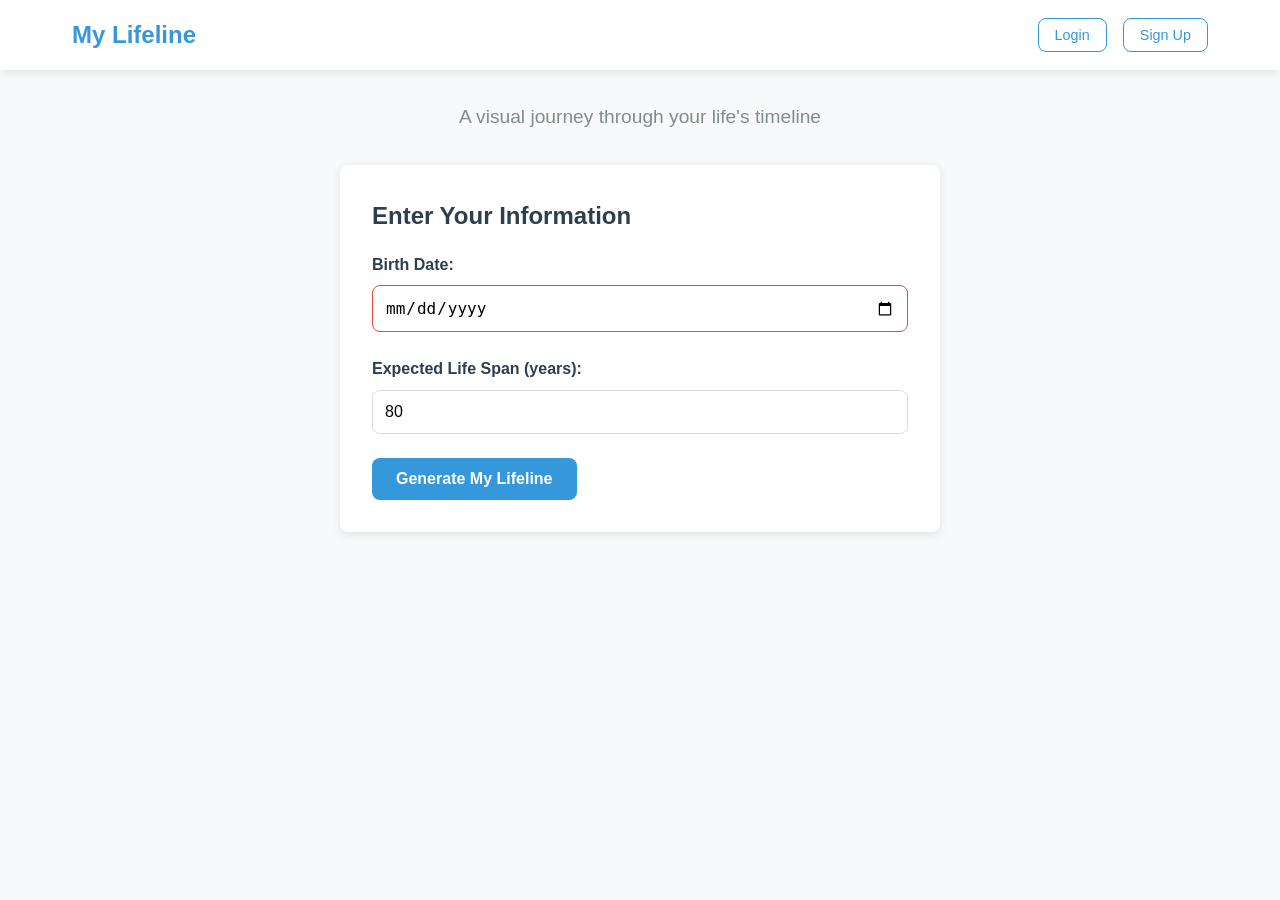
<file: index.html>
<!DOCTYPE html>
<html lang="en">
<head>
    <meta charset="UTF-8">
    <meta name="viewport" content="width=device-width, initial-scale=1.0">
    <title>My Lifeline</title>
    <link rel="stylesheet" href="styles.css">
    <link rel="stylesheet" href="auth-styles.css">
    <link rel="stylesheet" href="https://cdnjs.cloudflare.com/ajax/libs/font-awesome/6.0.0-beta3/css/all.min.css">
</head>
<body>
    <header class="main-header">
        <div class="header-container">
            <div class="logo">
                <h1>My Lifeline</h1>
            </div>
            <div class="auth-buttons" id="auth-buttons">
                <button id="login-header-btn" class="auth-button">Login</button>
                <button id="signup-header-btn" class="auth-button">Sign Up</button>
            </div>
            <div id="user-section" class="user-section hidden">
                <span class="user-greeting">Welcome, <span id="username-display"></span>!</span>
                <button id="logout-btn" class="auth-button logout-btn">Logout</button>
            </div>
        </div>
    </header>
    
    <div class="container">
        <div class="intro-section">
            <p class="tagline">A visual journey through your life's timeline</p>
        </div>
        
        <!-- Guest save prompt (shown when not logged in but has data) -->
        <div id="guest-save-prompt" class="save-prompt hidden">
            <p>Would you like to save your lifeline? Create an account or login to save your data.</p>
            <div class="save-prompt-buttons">
                <button id="go-to-login-btn">Login</button>
                <button id="go-to-signup-btn">Sign Up</button>
                <button id="continue-as-guest-btn">Continue as Guest</button>
            </div>
        </div>
        
        <div id="input-section" class="input-card">
            <h2>Enter Your Information</h2>
            <form id="lifeline-form">
                <div class="form-group">
                    <label for="birthdate">Birth Date:</label>
                    <input type="date" id="birthdate" required>
                </div>
                <div class="form-group">
                    <label for="life-expectancy">Expected Life Span (years):</label>
                    <input type="number" id="life-expectancy" min="1" max="120" value="80" required>
                </div>
                <button type="submit" class="primary-button">Generate My Lifeline</button>
            </form>
        </div>
        
        <div id="lifeline-section" class="hidden">
            <div class="stats-container">
                <div class="stats">
                    <div class="stat-item">
                        <span class="label">Age:</span>
                        <span id="current-age" class="stat-value"></span>
                    </div>
                    <div class="stat-item">
                        <span class="label">Life Percentage:</span>
                        <span id="life-percentage" class="stat-value"></span>
                    </div>
                    <div class="stat-item">
                        <span class="label">Estimated Time Remaining:</span>
                        <span id="time-remaining" class="stat-value"></span>
                    </div>
                </div>
            </div>
            
            <div class="lifeline-container">
                <div class="lifeline-header">
                    <h2>Your Lifeline</h2>
                    <button id="add-milestone-btn" class="circle-button" title="Add Milestone">
                        <i class="fas fa-plus"></i>
                    </button>
                </div>
                
                <div class="lifeline-wrapper">
                    <!-- Main lifeline -->
                    <div class="lifeline main-lifeline">
                        <div id="past-line"></div>
                        <div id="current-point"></div>
                        <div id="future-line"></div>
                        <div id="milestones-container"></div>
                    </div>
                    
                    <!-- Category lifelines -->
                    <div class="category-lifelines">
                        <div class="category-lifeline-row">
                            <div class="category-label">Family</div>
                            <div class="category-lifeline family-lifeline">
                                <div class="category-line"></div>
                                <div id="family-events-container" class="category-events-container"></div>
                            </div>
                        </div>
                        
                        <div class="category-lifeline-row">
                            <div class="category-label">Education</div>
                            <div class="category-lifeline education-lifeline">
                                <div class="category-line"></div>
                                <div id="education-events-container" class="category-events-container"></div>
                            </div>
                        </div>
                        
                        <div class="category-lifeline-row">
                            <div class="category-label">Career</div>
                            <div class="category-lifeline career-lifeline">
                                <div class="category-line"></div>
                                <div id="career-events-container" class="category-events-container"></div>
                            </div>
                        </div>
                        
                        <div class="category-lifeline-row">
                            <div class="category-label">Other</div>
                            <div class="category-lifeline other-lifeline">
                                <div class="category-line"></div>
                                <div id="other-events-container" class="category-events-container"></div>
                            </div>
                        </div>
                    </div>
                    
                    <div class="timeline-labels">
                        <span id="birth-label"></span>
                        <span id="current-label">Today</span>
                        <span id="end-label"></span>
                    </div>
                </div>
                
                <div class="milestone-legend">
                    <div class="legend-items">
                        <div class="legend-item">
                            <span class="legend-marker personal"></span>
                            <span>Personal</span>
                        </div>
                        <div class="legend-item">
                            <span class="legend-marker family"></span>
                            <span>Family</span>
                        </div>
                        <div class="legend-item">
                            <span class="legend-marker education"></span>
                            <span>Education</span>
                        </div>
                        <div class="legend-item">
                            <span class="legend-marker career"></span>
                            <span>Career</span>
                        </div>
                        <div class="legend-item">
                            <span class="legend-marker health"></span>
                            <span>Health</span>
                        </div>
                        <div class="legend-item">
                            <span class="legend-marker travel"></span>
                            <span>Travel</span>
                        </div>
                        <div class="legend-item">
                            <span class="legend-marker achievement"></span>
                            <span>Achievement</span>
                        </div>
                        <div class="legend-item">
                            <span class="legend-marker other"></span>
                            <span>Other</span>
                        </div>
                    </div>
                </div>
            </div>
            
            <div class="milestones-timeline-section">
                <h3>Your Life Journey</h3>
                <div id="milestones-timeline" class="milestones-timeline"></div>
            </div>
            
            <div class="reflection-section">
                <h3>Reflection Questions</h3>
                <ul>
                    <li>What have you accomplished in your life so far?</li>
                    <li>What do you want to achieve in your remaining time?</li>
                    <li>Are you satisfied with how you've spent your time until now?</li>
                    <li>What changes would you like to make going forward?</li>
                </ul>
            </div>
            
            <div class="button-group">
                <button id="save-btn" class="primary-button">Save Data</button>
                <button id="reset-btn" class="secondary-button">Reset</button>
            </div>
        </div>
    </div>
    
    <!-- Milestone Modal -->
    <div id="milestone-modal" class="modal">
        <div class="modal-content">
            <div class="modal-header">
                <h3>Add Life Event</h3>
                <span class="close-modal">&times;</span>
            </div>
            <div class="modal-body">
                <div class="event-type-selector">
                    <button type="button" id="point-event-btn" class="event-type-btn active">Point Event</button>
                    <button type="button" id="period-event-btn" class="event-type-btn">Period Event</button>
                </div>
                
                <form id="milestone-form">
                    <div class="form-group">
                        <label for="milestone-type" class="hidden">Event Type:</label>
                        <input type="hidden" id="milestone-type" value="point">
                    </div>
                    
                    <!-- Point Event Date -->
                    <div class="form-group point-event-field">
                        <label for="milestone-date">Date:</label>
                        <input type="date" id="milestone-date" required>
                    </div>
                    
                    <!-- Period Event Dates -->
                    <div class="form-group period-event-field hidden">
                        <label for="milestone-start-date">Start Date:</label>
                        <input type="date" id="milestone-start-date">
                    </div>
                    <div class="form-group period-event-field hidden">
                        <label for="milestone-end-date">End Date:</label>
                        <input type="date" id="milestone-end-date">
                        <div class="checkbox-group">
                            <input type="checkbox" id="milestone-ongoing" class="custom-checkbox">
                            <label for="milestone-ongoing" class="checkbox-label">Ongoing</label>
                        </div>
                    </div>
                    
                    <div class="form-group">
                        <label for="milestone-title">Title:</label>
                        <input type="text" id="milestone-title" placeholder="e.g., Graduation, Job, etc." required>
                    </div>
                    <div class="form-group">
                        <label for="milestone-category">Category:</label>
                        <select id="milestone-category" required>
                            <option value="personal">Personal</option>
                            <option value="family">Family (Marriage, Children)</option>
                            <option value="education">Education</option>
                            <option value="career">Career</option>
                            <option value="health">Health</option>
                            <option value="travel">Travel</option>
                            <option value="achievement">Achievement</option>
                            <option value="other">Other</option>
                        </select>
                    </div>
                    <div class="form-group">
                        <label for="milestone-description">Description (optional):</label>
                        <textarea id="milestone-description" rows="3"></textarea>
                    </div>
                    <div class="modal-footer">
                        <button type="button" class="secondary-button cancel-modal">Cancel</button>
                        <button type="submit" class="primary-button">Add Event</button>
                    </div>
                </form>
            </div>
        </div>
    </div>
    
    <!-- Login Modal -->
    <div id="login-modal" class="modal">
        <div class="modal-content">
            <div class="modal-header">
                <h3>Login to Your Account</h3>
                <span class="close-modal">&times;</span>
            </div>
            <div class="modal-body">
                <form id="login-form">
                    <div class="form-group">
                        <label for="login-username">Username:</label>
                        <input type="text" id="login-username" required>
                    </div>
                    <div class="form-group">
                        <label for="login-password">Password:</label>
                        <input type="password" id="login-password" required>
                    </div>
                    <div id="login-error" class="error-message"></div>
                    <div class="modal-footer">
                        <button type="button" class="secondary-button cancel-modal">Cancel</button>
                        <button type="submit" class="primary-button">Login</button>
                    </div>
                </form>
                <div class="modal-switch">
                    <p>Don't have an account? <a href="#" id="switch-to-signup">Sign up</a></p>
                </div>
            </div>
        </div>
    </div>
    
    <!-- Signup Modal -->
    <div id="signup-modal" class="modal">
        <div class="modal-content">
            <div class="modal-header">
                <h3>Create a New Account</h3>
                <span class="close-modal">&times;</span>
            </div>
            <div class="modal-body">
                <form id="signup-form">
                    <div class="form-group">
                        <label for="signup-username">Username:</label>
                        <input type="text" id="signup-username" required>
                    </div>
                    <div class="form-group">
                        <label for="signup-password">Password:</label>
                        <input type="password" id="signup-password" required>
                    </div>
                    <div class="form-group">
                        <label for="signup-confirm-password">Confirm Password:</label>
                        <input type="password" id="signup-confirm-password" required>
                    </div>
                    <div class="form-group">
                        <label for="signup-birthdate">Birth Date:</label>
                        <input type="date" id="signup-birthdate" required>
                    </div>
                    <div id="signup-error" class="error-message"></div>
                    <div class="modal-footer">
                        <button type="button" class="secondary-button cancel-modal">Cancel</button>
                        <button type="submit" class="primary-button">Sign Up</button>
                    </div>
                </form>
                <div class="modal-switch">
                    <p>Already have an account? <a href="#" id="switch-to-login">Login</a></p>
                </div>
            </div>
        </div>
    </div>
    
    <script src="predefined-events.js"></script>
    <script src="script.js"></script>
</body>
</html>
</file>
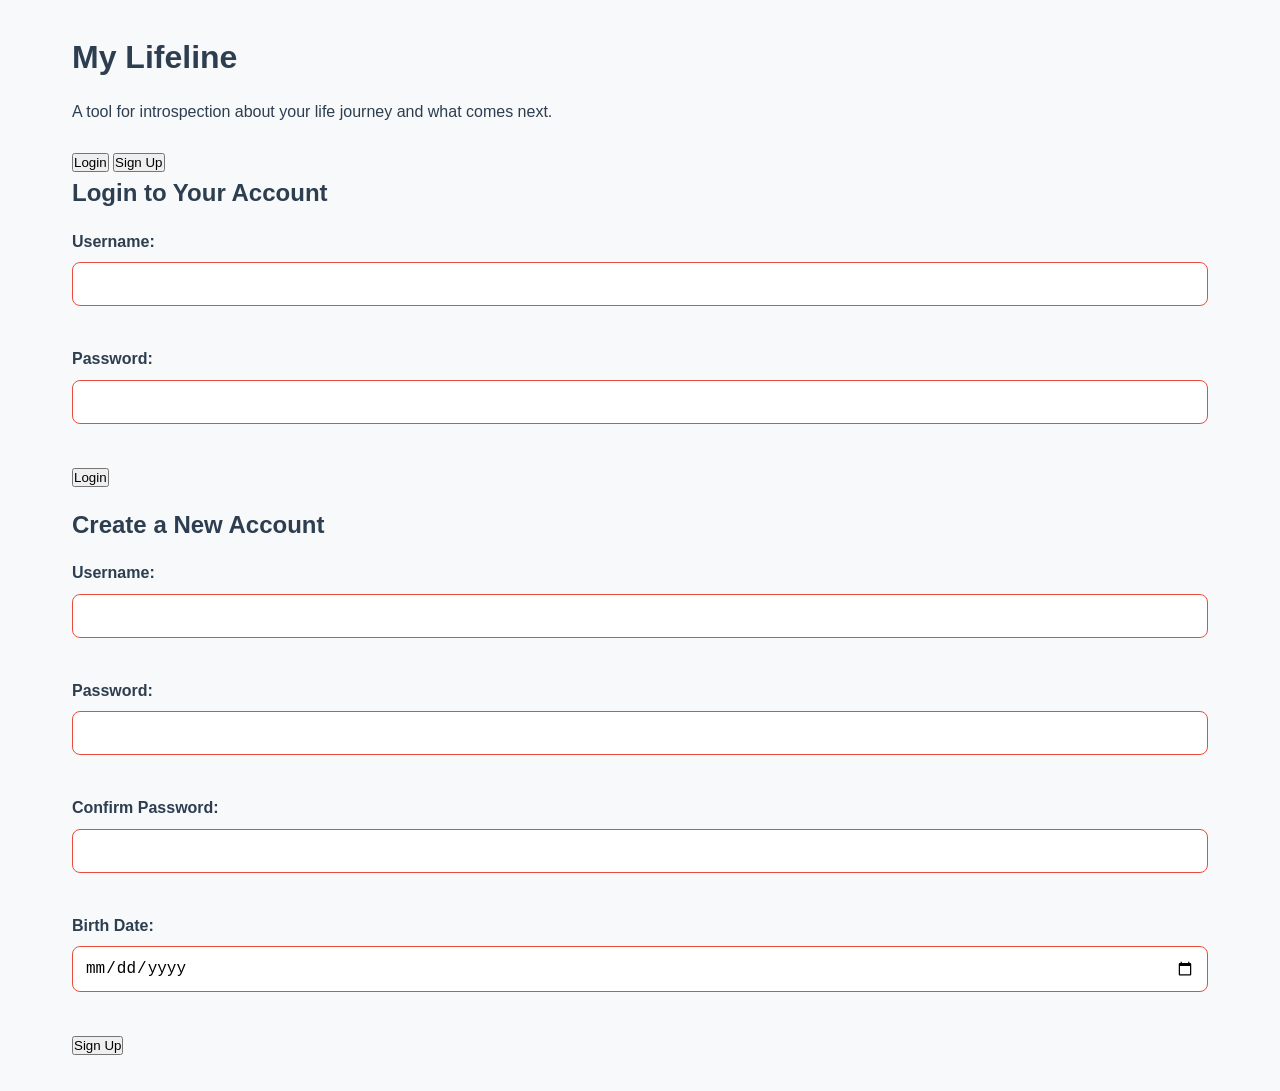
<file: login.html>
<!DOCTYPE html>
<html lang="en">
<head>
    <meta charset="UTF-8">
    <meta name="viewport" content="width=device-width, initial-scale=1.0">
    <title>My Lifeline - Login</title>
    <link rel="stylesheet" href="styles.css">
    <link rel="stylesheet" href="auth-styles.css">
</head>
<body>
    <div class="container">
        <h1>My Lifeline</h1>
        <p>A tool for introspection about your life journey and what comes next.</p>
        
        <div class="auth-container">
            <div class="auth-tabs">
                <button class="auth-tab active" data-tab="login">Login</button>
                <button class="auth-tab" data-tab="signup">Sign Up</button>
            </div>
            
            <div class="auth-content">
                <div id="login-form" class="auth-form active">
                    <h2>Login to Your Account</h2>
                    <div class="form-group">
                        <label for="login-username">Username:</label>
                        <input type="text" id="login-username" required>
                    </div>
                    <div class="form-group">
                        <label for="login-password">Password:</label>
                        <input type="password" id="login-password" required>
                    </div>
                    <button id="login-btn" type="button">Login</button>
                    <div id="login-error" class="error-message"></div>
                </div>
                
                <div id="signup-form" class="auth-form">
                    <h2>Create a New Account</h2>
                    <div class="form-group">
                        <label for="signup-username">Username:</label>
                        <input type="text" id="signup-username" required>
                    </div>
                    <div class="form-group">
                        <label for="signup-password">Password:</label>
                        <input type="password" id="signup-password" required>
                    </div>
                    <div class="form-group">
                        <label for="signup-confirm-password">Confirm Password:</label>
                        <input type="password" id="signup-confirm-password" required>
                    </div>
                    <div class="form-group">
                        <label for="signup-birthdate">Birth Date:</label>
                        <input type="date" id="signup-birthdate" required>
                    </div>
                    <button id="signup-btn" type="button">Sign Up</button>
                    <div id="signup-error" class="error-message"></div>
                </div>
            </div>
        </div>
    </div>
    
    <script src="auth.js"></script>
</body>
</html>
</file>
<file: styles.css>
* {
    box-sizing: border-box;
    margin: 0;
    padding: 0;
}

:root {
    --primary-color: #3498db;
    --primary-dark: #2980b9;
    --secondary-color: #e74c3c;
    --secondary-dark: #c0392b;
    --success-color: #27ae60;
    --success-dark: #219653;
    --warning-color: #f39c12;
    --warning-dark: #d35400;
    --light-gray: #f8f9fa;
    --medium-gray: #bdc3c7;
    --dark-gray: #7f8c8d;
    --text-color: #2c3e50;
    --white: #ffffff;
    --shadow: 0 2px 10px rgba(0, 0, 0, 0.1);
    --border-radius: 8px;
    
    /* Milestone category colors */
    --personal-color: #9b59b6; /* Purple */
    --family-color: #e74c3c; /* Red */
    --education-color: #3498db; /* Blue */
    --career-color: #2ecc71; /* Green */
    --health-color: #1abc9c; /* Turquoise */
    --travel-color: #f1c40f; /* Yellow */
    --achievement-color: #f39c12; /* Orange */
    --other-color: #95a5a6; /* Gray */
}

body {
    font-family: 'Segoe UI', Tahoma, Geneva, Verdana, sans-serif;
    line-height: 1.6;
    color: var(--text-color);
    background-color: var(--light-gray);
}

/* Header Styles */
.main-header {
    background-color: var(--white);
    box-shadow: var(--shadow);
    padding: 1rem 0;
    position: sticky;
    top: 0;
    z-index: 100;
}

.header-container {
    max-width: 1200px;
    margin: 0 auto;
    padding: 0 2rem;
    display: flex;
    justify-content: space-between;
    align-items: center;
}

.logo h1 {
    margin: 0;
    font-size: 1.5rem;
    color: var(--primary-color);
}

.auth-buttons, .user-section {
    display: flex;
    align-items: center;
    gap: 1rem;
}

.auth-button {
    background-color: transparent;
    color: var(--primary-color);
    border: 1px solid var(--primary-color);
    padding: 0.5rem 1rem;
    border-radius: var(--border-radius);
    cursor: pointer;
    font-size: 0.9rem;
    transition: all 0.3s;
    margin-top: 0;
}

.auth-button:hover {
    background-color: var(--primary-color);
    color: var(--white);
}

.logout-btn {
    color: var(--secondary-color);
    border-color: var(--secondary-color);
}

.logout-btn:hover {
    background-color: var(--secondary-color);
    color: var(--white);
}

.user-greeting {
    font-weight: 500;
}

/* Main Container */
.container {
    max-width: 1200px;
    margin: 2rem auto;
    padding: 0 2rem;
}

.intro-section {
    text-align: center;
    margin-bottom: 2rem;
}

.tagline {
    font-size: 1.2rem;
    color: var(--dark-gray);
    margin-bottom: 2rem;
}

/* Form Styles */
.input-card {
    background-color: var(--white);
    border-radius: var(--border-radius);
    box-shadow: var(--shadow);
    padding: 2rem;
    max-width: 600px;
    margin: 0 auto;
}

h1, h2, h3, h4 {
    margin-bottom: 1rem;
    color: var(--text-color);
}

p {
    margin-bottom: 1.5rem;
}

.form-group {
    margin-bottom: 1.5rem;
}

label {
    display: block;
    margin-bottom: 0.5rem;
    font-weight: 600;
    color: var(--text-color);
}

input, textarea, select {
    width: 100%;
    padding: 0.75rem;
    border: 1px solid #ddd;
    border-radius: var(--border-radius);
    font-size: 1rem;
    transition: border-color 0.3s;
}

input:focus, textarea:focus, select:focus {
    outline: none;
    border-color: var(--primary-color);
    box-shadow: 0 0 0 2px rgba(52, 152, 219, 0.2);
}

textarea {
    resize: vertical;
    min-height: 100px;
}

select {
    appearance: auto;
    background-color: var(--white);
}

.primary-button {
    background-color: var(--primary-color);
    color: var(--white);
    border: none;
    padding: 0.75rem 1.5rem;
    border-radius: var(--border-radius);
    cursor: pointer;
    font-size: 1rem;
    font-weight: 600;
    transition: background-color 0.3s;
    display: inline-block;
}

.primary-button:hover {
    background-color: var(--primary-dark);
}

.secondary-button {
    background-color: var(--white);
    color: var(--text-color);
    border: 1px solid #ddd;
    padding: 0.75rem 1.5rem;
    border-radius: var(--border-radius);
    cursor: pointer;
    font-size: 1rem;
    font-weight: 600;
    transition: all 0.3s;
}

.secondary-button:hover {
    background-color: #f1f1f1;
    border-color: #ccc;
}

.hidden {
    display: none !important;
}

/* Lifeline Section */
#lifeline-section {
    margin-top: 3rem;
}

.stats-container {
    margin-bottom: 2rem;
}

.stats {
    display: flex;
    justify-content: space-between;
    flex-wrap: wrap;
    gap: 1rem;
}

.stat-item {
    background-color: var(--white);
    padding: 1.5rem;
    border-radius: var(--border-radius);
    box-shadow: var(--shadow);
    flex: 1;
    min-width: 200px;
    text-align: center;
}

.label {
    font-weight: 600;
    display: block;
    margin-bottom: 0.5rem;
    color: var(--dark-gray);
    font-size: 0.9rem;
    text-transform: uppercase;
}

.stat-value {
    font-size: 1.5rem;
    font-weight: 700;
    color: var(--text-color);
}

/* Lifeline Container */
.lifeline-container {
    background-color: var(--white);
    border-radius: var(--border-radius);
    box-shadow: var(--shadow);
    padding: 2rem;
    margin: 2rem 0;
}

.lifeline-header {
    display: flex;
    justify-content: space-between;
    align-items: center;
    margin-bottom: 2rem;
}

.lifeline-header h2 {
    margin: 0;
}

.circle-button {
    width: 40px;
    height: 40px;
    border-radius: 50%;
    background-color: var(--primary-color);
    color: var(--white);
    display: flex;
    align-items: center;
    justify-content: center;
    cursor: pointer;
    border: none;
    font-size: 1rem;
    transition: background-color 0.3s, transform 0.2s;
    margin: 0;
}

.circle-button:hover {
    background-color: var(--primary-dark);
    transform: scale(1.05);
}

.lifeline-wrapper {
    margin: 3rem 0;
}

.lifeline {
    display: flex;
    align-items: center;
    height: 20px;
    width: 100%;
    position: relative;
    border-radius: 10px;
    overflow: hidden;
}

.main-lifeline {
    margin-bottom: 2rem;
}

/* Category Lifelines */
.category-lifelines {
    margin: 2rem 0;
}

.category-lifeline-row {
    display: flex;
    align-items: center;
    margin-bottom: 1.5rem;
}

.category-label {
    width: 100px;
    font-weight: 600;
    color: var(--text-color);
    text-align: right;
    padding-right: 1rem;
}

.category-lifeline {
    flex: 1;
    height: 12px;
    position: relative;
    border-radius: 6px;
    overflow: visible;
}

.category-line {
    width: 100%;
    height: 100%;
    background-color: var(--medium-gray);
    opacity: 0.3;
    border-radius: 6px;
}

.family-lifeline .category-line {
    background-color: var(--family-color);
}

.education-lifeline .category-line {
    background-color: var(--education-color);
}

.career-lifeline .category-line {
    background-color: var(--career-color);
}

.other-lifeline .category-line {
    background-color: var(--other-color);
}

.category-events-container {
    position: absolute;
    top: 0;
    left: 0;
    width: 100%;
    height: 100%;
}

/* Category Event Styles */
.category-event {
    position: absolute;
    height: 100%;
    background-color: var(--primary-color);
    border-radius: 6px;
    top: 0;
}

.category-event.family {
    background-color: var(--family-color);
}

.category-event.education {
    background-color: var(--education-color);
}

.category-event.career {
    background-color: var(--career-color);
}

.category-event.other {
    background-color: var(--other-color);
}

.category-point-event {
    position: absolute;
    width: 12px;
    height: 12px;
    border-radius: 50%;
    top: 0;
    transform: translateX(-50%);
    z-index: 3;
    cursor: pointer;
}

.category-point-event.family {
    background-color: var(--family-color);
}

.category-point-event.education {
    background-color: var(--education-color);
}

.category-point-event.career {
    background-color: var(--career-color);
}

.category-point-event.other {
    background-color: var(--other-color);
}

#past-line {
    height: 100%;
    background-color: var(--primary-color);
    border-radius: 10px 0 0 10px;
    position: relative;
    overflow: hidden;
}

#past-line::after {
    content: '';
    position: absolute;
    top: 0;
    left: 0;
    right: 0;
    bottom: 0;
    background: linear-gradient(90deg, rgba(255,255,255,0.1) 25%, rgba(255,255,255,0.2) 50%, rgba(255,255,255,0.1) 75%);
    background-size: 200% 100%;
    animation: shimmer 3s infinite linear;
}

@keyframes shimmer {
    0% { background-position: 200% 0; }
    100% { background-position: -200% 0; }
}

#future-line {
    height: 100%;
    background-color: var(--medium-gray);
    border-radius: 0 10px 10px 0;
}

#current-point {
    width: 30px;
    height: 30px;
    background-color: var(--secondary-color);
    border: 3px solid var(--white);
    border-radius: 50%;
    position: absolute;
    top: 50%;
    transform: translateY(-50%);
    z-index: 5;
    box-shadow: 0 0 0 3px rgba(231, 76, 60, 0.3);
}

.milestone-marker {
    width: 16px;
    height: 16px;
    background-color: var(--warning-color);
    border: 2px solid var(--white);
    border-radius: 50%;
    position: absolute;
    top: 50%;
    transform: translateY(-50%);
    z-index: 4;
    cursor: pointer;
    transition: transform 0.2s, box-shadow 0.2s;
}

.milestone-marker:hover {
    transform: translateY(-50%) scale(1.2);
    box-shadow: 0 0 0 3px rgba(255, 255, 255, 0.3);
}

/* Milestone category colors */
.milestone-marker.personal {
    background-color: var(--personal-color);
}

.milestone-marker.family {
    background-color: var(--family-color);
}

.milestone-marker.education {
    background-color: var(--education-color);
}

.milestone-marker.career {
    background-color: var(--career-color);
}

.milestone-marker.health {
    background-color: var(--health-color);
}

.milestone-marker.travel {
    background-color: var(--travel-color);
}

.milestone-marker.achievement {
    background-color: var(--achievement-color);
}

.milestone-marker.other {
    background-color: var(--other-color);
}

.milestone-tooltip {
    position: absolute;
    bottom: 30px;
    transform: translateX(-50%);
    background-color: var(--white);
    padding: 1rem;
    border-radius: var(--border-radius);
    box-shadow: 0 4px 15px rgba(0, 0, 0, 0.15);
    min-width: 200px;
    z-index: 10;
    display: none;
    pointer-events: none;
}

.milestone-tooltip::after {
    content: '';
    position: absolute;
    bottom: -8px;
    left: 50%;
    transform: translateX(-50%);
    width: 0;
    height: 0;
    border-left: 8px solid transparent;
    border-right: 8px solid transparent;
    border-top: 8px solid var(--white);
}

.milestone-marker:hover .milestone-tooltip {
    display: block;
}

.milestone-title {
    font-weight: 700;
    margin-bottom: 0.5rem;
    color: var(--text-color);
}

.milestone-category {
    font-size: 0.8rem;
    font-weight: 600;
    margin-bottom: 0.5rem;
    display: inline-block;
    padding: 2px 8px;
    border-radius: 10px;
    color: var(--white);
}

.milestone-category.personal {
    background-color: var(--personal-color);
}

.milestone-category.family {
    background-color: var(--family-color);
}

.milestone-category.education {
    background-color: var(--education-color);
}

.milestone-category.career {
    background-color: var(--career-color);
}

.milestone-category.health {
    background-color: var(--health-color);
}

.milestone-category.travel {
    background-color: var(--travel-color);
}

.milestone-category.achievement {
    background-color: var(--achievement-color);
}

.milestone-category.other {
    background-color: var(--other-color);
}

.milestone-date {
    font-size: 0.9rem;
    color: var(--dark-gray);
    margin-bottom: 0.5rem;
}

.milestone-description {
    font-size: 0.9rem;
    line-height: 1.4;
}

.timeline-labels {
    display: flex;
    justify-content: space-between;
    margin-top: 1rem;
    color: var(--dark-gray);
    font-size: 0.9rem;
    font-weight: 600;
}

/* Milestone Legend */
.milestone-legend {
    margin-top: 2rem;
}

.legend-items {
    display: flex;
    flex-wrap: wrap;
    gap: 1rem;
}

.legend-item {
    display: flex;
    align-items: center;
    margin-bottom: 0.5rem;
}

.legend-marker {
    display: inline-block;
    width: 12px;
    height: 12px;
    border-radius: 50%;
    margin-right: 0.5rem;
}

.legend-marker.personal {
    background-color: var(--personal-color);
}

.legend-marker.family {
    background-color: var(--family-color);
}

.legend-marker.education {
    background-color: var(--education-color);
}

.legend-marker.career {
    background-color: var(--career-color);
}

.legend-marker.health {
    background-color: var(--health-color);
}

.legend-marker.travel {
    background-color: var(--travel-color);
}

.legend-marker.achievement {
    background-color: var(--achievement-color);
}

.legend-marker.other {
    background-color: var(--other-color);
}

/* Milestones Timeline Section */
.milestones-timeline-section {
    background-color: var(--white);
    border-radius: var(--border-radius);
    box-shadow: var(--shadow);
    padding: 2rem;
    margin: 2rem 0;
}

.milestones-timeline {
    position: relative;
    margin: 2rem 0;
    padding-left: 2rem;
}

.milestones-timeline::before {
    content: '';
    position: absolute;
    top: 0;
    bottom: 0;
    left: 0;
    width: 2px;
    background-color: var(--medium-gray);
}

.timeline-item {
    position: relative;
    margin-bottom: 2rem;
    padding-left: 1.5rem;
}

.timeline-item::before {
    content: '';
    position: absolute;
    left: -10px;
    top: 0;
    width: 20px;
    height: 20px;
    border-radius: 50%;
    background-color: var(--primary-color);
    border: 3px solid var(--white);
}

.timeline-item.personal::before {
    background-color: var(--personal-color);
}

.timeline-item.family::before {
    background-color: var(--family-color);
}

.timeline-item.education::before {
    background-color: var(--education-color);
}

.timeline-item.career::before {
    background-color: var(--career-color);
}

.timeline-item.health::before {
    background-color: var(--health-color);
}

.timeline-item.travel::before {
    background-color: var(--travel-color);
}

.timeline-item.achievement::before {
    background-color: var(--achievement-color);
}

.timeline-item.other::before {
    background-color: var(--other-color);
}

.timeline-content {
    background-color: #f9f9f9;
    border-radius: var(--border-radius);
    padding: 1.5rem;
    box-shadow: 0 2px 5px rgba(0, 0, 0, 0.05);
}

.timeline-title {
    font-weight: 700;
    margin-bottom: 0.5rem;
    display: flex;
    justify-content: space-between;
    align-items: center;
}

.period-badge {
    font-size: 0.7rem;
    background-color: var(--primary-color);
    color: white;
    padding: 2px 6px;
    border-radius: 10px;
    margin-left: 8px;
    font-weight: 600;
    letter-spacing: 0.5px;
}

.timeline-date {
    font-size: 0.9rem;
    color: var(--dark-gray);
    margin-bottom: 0.5rem;
}

.timeline-category {
    display: inline-block;
    padding: 2px 8px;
    border-radius: 10px;
    font-size: 0.75rem;
    color: var(--white);
    margin-bottom: 0.5rem;
}

.timeline-category.personal {
    background-color: var(--personal-color);
}

.timeline-category.family {
    background-color: var(--family-color);
}

.timeline-category.education {
    background-color: var(--education-color);
}

.timeline-category.career {
    background-color: var(--career-color);
}

.timeline-category.health {
    background-color: var(--health-color);
}

.timeline-category.travel {
    background-color: var(--travel-color);
}

.timeline-category.achievement {
    background-color: var(--achievement-color);
}

.timeline-category.other {
    background-color: var(--other-color);
}

.timeline-description {
    margin-top: 0.5rem;
    font-size: 0.95rem;
}

.timeline-delete {
    color: var(--secondary-color);
    cursor: pointer;
    font-size: 1.2rem;
    transition: transform 0.2s;
}

.timeline-delete:hover {
    transform: scale(1.2);
}

/* Reflection Section */
.reflection-section {
    background-color: var(--white);
    padding: 2rem;
    border-radius: var(--border-radius);
    box-shadow: var(--shadow);
    margin: 2rem 0;
}

.reflection-section h3 {
    margin-bottom: 1.5rem;
    color: var(--text-color);
}

.reflection-section ul {
    padding-left: 1.5rem;
}

.reflection-section li {
    margin-bottom: 1rem;
    line-height: 1.6;
}

/* Button Group */
.button-group {
    display: flex;
    flex-wrap: wrap;
    gap: 1rem;
    margin-top: 2rem;
}

#save-btn {
    background-color: var(--success-color);
}

#save-btn:hover {
    background-color: var(--success-dark);
}

#reset-btn {
    background-color: var(--white);
    color: var(--secondary-color);
    border: 1px solid var(--secondary-color);
}

#reset-btn:hover {
    background-color: var(--secondary-color);
    color: var(--white);
}

/* Modal Styles */
.modal {
    display: none;
    position: fixed;
    top: 0;
    left: 0;
    width: 100%;
    height: 100%;
    background-color: rgba(0, 0, 0, 0.5);
    z-index: 1000;
    overflow: auto;
    padding: 2rem;
}

.modal-content {
    background-color: var(--white);
    margin: 2rem auto;
    max-width: 600px;
    border-radius: var(--border-radius);
    box-shadow: 0 5px 20px rgba(0, 0, 0, 0.2);
    overflow: hidden;
}

.modal-header {
    background-color: var(--primary-color);
    color: var(--white);
    padding: 1.5rem;
    display: flex;
    justify-content: space-between;
    align-items: center;
}

.modal-header h3 {
    margin: 0;
    color: var(--white);
}

.close-modal {
    color: var(--white);
    font-size: 1.5rem;
    cursor: pointer;
    transition: transform 0.2s;
}

.close-modal:hover {
    transform: scale(1.1);
}

.modal-body {
    padding: 2rem;
}

/* Event Type Selector */
.event-type-selector {
    display: flex;
    margin-bottom: 1.5rem;
    border-radius: var(--border-radius);
    overflow: hidden;
    border: 1px solid #ddd;
}

.event-type-btn {
    flex: 1;
    padding: 0.75rem;
    background-color: #f8f9fa;
    border: none;
    font-size: 1rem;
    cursor: pointer;
    transition: all 0.3s;
    margin: 0;
    font-weight: 600;
}

.event-type-btn.active {
    background-color: var(--primary-color);
    color: white;
}

.event-type-btn:not(.active):hover {
    background-color: #e9ecef;
}

/* Checkbox styling */
.checkbox-group {
    display: flex;
    align-items: center;
    margin-top: 0.5rem;
}

.custom-checkbox {
    width: auto;
    margin-right: 0.5rem;
}

.checkbox-label {
    display: inline;
    font-weight: normal;
    margin: 0;
}

/* Period event styling */
.period-event {
    position: absolute;
    height: 10px;
    background-color: rgba(52, 152, 219, 0.5);
    border-radius: 5px;
    top: 50%;
    transform: translateY(-50%);
    z-index: 1;
}

.period-event.personal {
    background-color: rgba(155, 89, 182, 0.5); /* Purple */
}

.period-event.family {
    background-color: rgba(231, 76, 60, 0.5); /* Red */
}

.period-event.education {
    background-color: rgba(52, 152, 219, 0.5); /* Blue */
}

.period-event.career {
    background-color: rgba(46, 204, 113, 0.5); /* Green */
}

.period-event.health {
    background-color: rgba(26, 188, 156, 0.5); /* Turquoise */
}

.period-event.travel {
    background-color: rgba(241, 196, 15, 0.5); /* Yellow */
}

.period-event.achievement {
    background-color: rgba(243, 156, 18, 0.5); /* Orange */
}

.period-event.other {
    background-color: rgba(149, 165, 166, 0.5); /* Gray */
}

.period-event-marker {
    position: absolute;
    width: 8px;
    height: 16px;
    background-color: var(--white);
    border: 1px solid;
    top: 50%;
    transform: translateY(-50%);
    z-index: 2;
}

.period-event-marker.start {
    border-radius: 4px 0 0 4px;
    left: 0;
}

.period-event-marker.end {
    border-radius: 0 4px 4px 0;
    right: 0;
}

.period-event-marker.personal {
    border-color: var(--personal-color);
}

.period-event-marker.family {
    border-color: var(--family-color);
}

.period-event-marker.education {
    border-color: var(--education-color);
}

.period-event-marker.career {
    border-color: var(--career-color);
}

.period-event-marker.health {
    border-color: var(--health-color);
}

.period-event-marker.travel {
    border-color: var(--travel-color);
}

.period-event-marker.achievement {
    border-color: var(--achievement-color);
}

.period-event-marker.other {
    border-color: var(--other-color);
}

.modal-footer {
    display: flex;
    justify-content: flex-end;
    gap: 1rem;
    margin-top: 1.5rem;
}

.modal-switch {
    margin-top: 1.5rem;
    text-align: center;
    border-top: 1px solid #eee;
    padding-top: 1.5rem;
}

.modal-switch a {
    color: var(--primary-color);
    text-decoration: none;
    font-weight: 600;
}

.modal-switch a:hover {
    text-decoration: underline;
}

.error-message {
    color: var(--secondary-color);
    margin-top: 1rem;
    font-size: 0.9rem;
}

/* Responsive Styles */
@media (max-width: 768px) {
    .header-container {
        padding: 0 1rem;
    }
    
    .container {
        padding: 0 1rem;
    }
    
    .stats {
        flex-direction: column;
    }
    
    .stat-item {
        margin-bottom: 1rem;
    }
    
    .lifeline-container {
        padding: 1.5rem;
    }
    
    .modal {
        padding: 1rem;
    }
    
    .modal-content {
        margin: 1rem auto;
    }
}
</file>
<file: auth-styles.css>
/* Authentication Styles */
.save-prompt {
    background-color: var(--white);
    border-radius: var(--border-radius);
    box-shadow: var(--shadow);
    padding: 1.5rem;
    margin: 1.5rem 0;
    text-align: center;
    border-left: 4px solid var(--warning-color);
}

.save-prompt p {
    margin-bottom: 1.5rem;
    font-size: 1.1rem;
    color: var(--text-color);
}

.save-prompt-buttons {
    display: flex;
    justify-content: center;
    gap: 1rem;
    flex-wrap: wrap;
}

.save-prompt-buttons button {
    margin-top: 0;
    padding: 0.75rem 1.5rem;
    border-radius: var(--border-radius);
    font-weight: 600;
    transition: all 0.3s;
}

#go-to-login-btn {
    background-color: var(--primary-color);
    color: var(--white);
    border: none;
}

#go-to-login-btn:hover {
    background-color: var(--primary-dark);
}

#go-to-signup-btn {
    background-color: var(--success-color);
    color: var(--white);
    border: none;
}

#go-to-signup-btn:hover {
    background-color: var(--success-dark);
}

#continue-as-guest-btn {
    background-color: var(--white);
    color: var(--text-color);
    border: 1px solid #ddd;
}

#continue-as-guest-btn:hover {
    background-color: #f1f1f1;
}

/* Modal Animation */
@keyframes modalFadeIn {
    from { opacity: 0; transform: translateY(-20px); }
    to { opacity: 1; transform: translateY(0); }
}

.modal-content {
    animation: modalFadeIn 0.3s ease-out;
}

/* Form Validation Styles */
input:invalid, textarea:invalid, select:invalid {
    border-color: var(--secondary-color);
}

input:focus:invalid, textarea:focus:invalid, select:focus:invalid {
    box-shadow: 0 0 0 2px rgba(231, 76, 60, 0.2);
}

/* Login/Signup Form Specific Styles */
#login-form, #signup-form {
    margin-bottom: 1rem;
}

#login-username, #login-password, #signup-username, #signup-password, #signup-confirm-password, #signup-birthdate {
    margin-bottom: 1rem;
}

.modal-switch {
    font-size: 0.95rem;
}

.modal-switch a {
    font-weight: 600;
    color: var(--primary-color);
    text-decoration: none;
    transition: color 0.2s;
}

.modal-switch a:hover {
    color: var(--primary-dark);
    text-decoration: underline;
}
</file>
